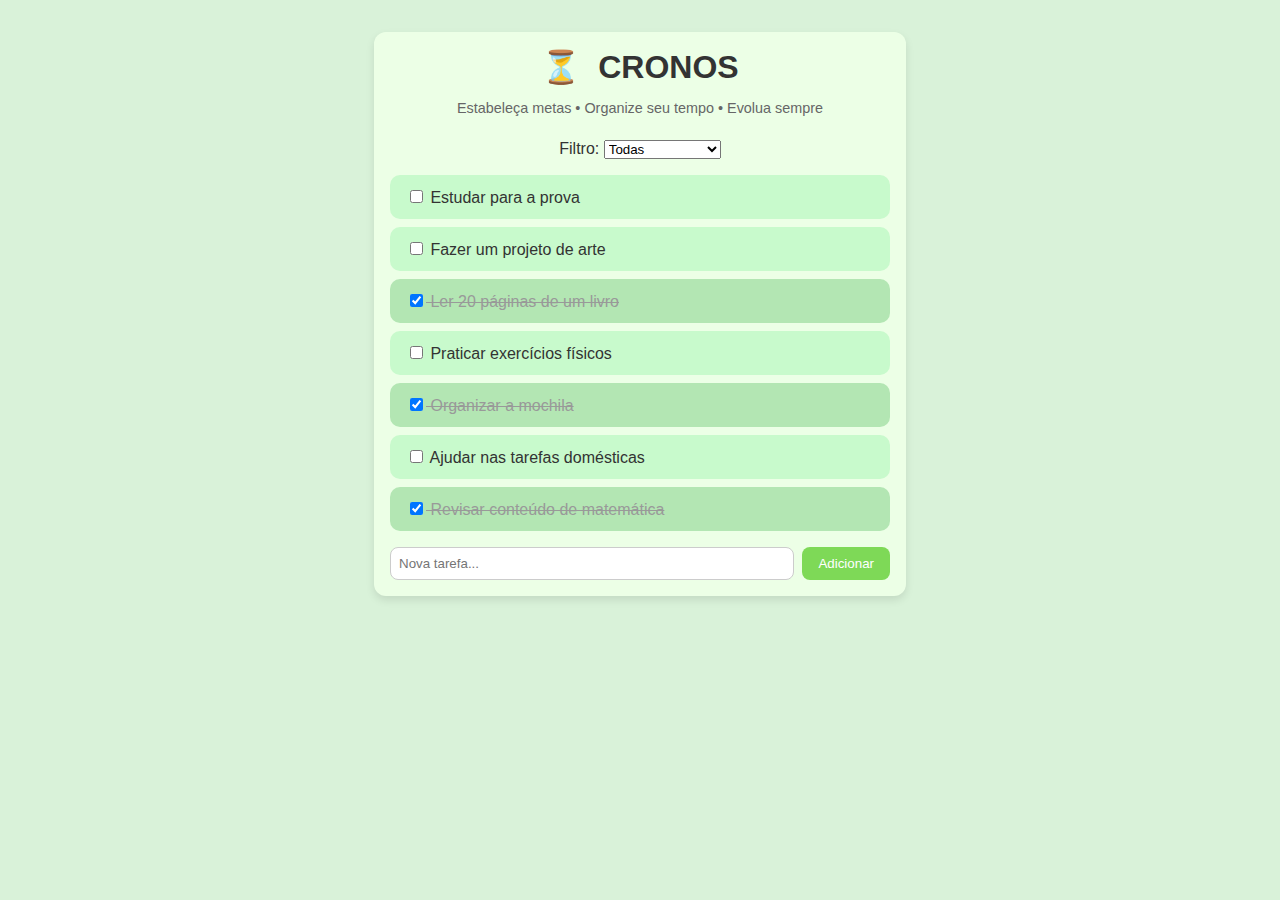
<file: cronos_task_list (2)/index.html>
<!DOCTYPE html>
<html lang="pt-br">
<head>
    <meta charset="UTF-8">
    <meta name="viewport" content="width=device-width, initial-scale=1.0">
    <title>CRONOS</title>
    <link rel="stylesheet" href="style.css">
</head>
<body>
    <div class="app">
        <header>
            <h1><span class="icon">⏳</span> CRONOS</h1>
            <p>Estabeleça metas • Organize seu tempo • Evolua sempre</p>
        </header>

        <div class="filter">
            <label>Filtro:
                <select id="filter-tasks">
                    <option value="all">Todas</option>
                    <option value="completed">Concluídas</option>
                    <option value="incomplete">Não Concluídas</option>
                </select>
            </label>
        </div>

        <div class="task-list" id="task-list">
            <!-- Tarefas renderizadas aqui -->
        </div>

        <div class="new-task">
            <input type="text" id="new-task-input" placeholder="Nova tarefa...">
            <button onclick="addTask()">Adicionar</button>
        </div>
    </div>

    <script src="script.js"></script>
</body>
</html>
</file>
<file: cronos_task_list (2)/style.css>
body {
    margin: 0;
    font-family: Arial, sans-serif;
    background-color: #d9f2d9;
    color: #333;
}

.app {
    max-width: 500px;
    margin: 2rem auto;
    padding: 1rem;
    background-color: #ecffe6;
    box-shadow: 0 4px 8px rgba(0,0,0,0.1);
    border-radius: 12px;
}

header {
    text-align: center;
    margin-bottom: 1.5rem;
}

header h1 {
    font-size: 2rem;
    margin: 0;
}

header p {
    font-size: 0.9rem;
    color: #666;
}

.icon {
    margin-right: 0.5rem;
}

.filter {
    text-align: center;
    margin-bottom: 1rem;
}

.task-list {
    margin-bottom: 1rem;
}

.task {
    background-color: #c8facc;
    padding: 0.75rem 1rem;
    margin-bottom: 0.5rem;
    border-radius: 10px;
    display: flex;
    align-items: center;
    justify-content: space-between;
}

.task.completed {
    text-decoration: line-through;
    color: #999;
    background-color: #b3e6b3;
}

.new-task {
    display: flex;
    gap: 0.5rem;
}

.new-task input {
    flex: 1;
    padding: 0.5rem;
    border-radius: 8px;
    border: 1px solid #ccc;
}

.new-task button {
    background-color: #7ed957;
    color: white;
    border: none;
    padding: 0.5rem 1rem;
    border-radius: 8px;
    cursor: pointer;
}

.new-task button:hover {
    background-color: #6ac24e;
}
</file>
